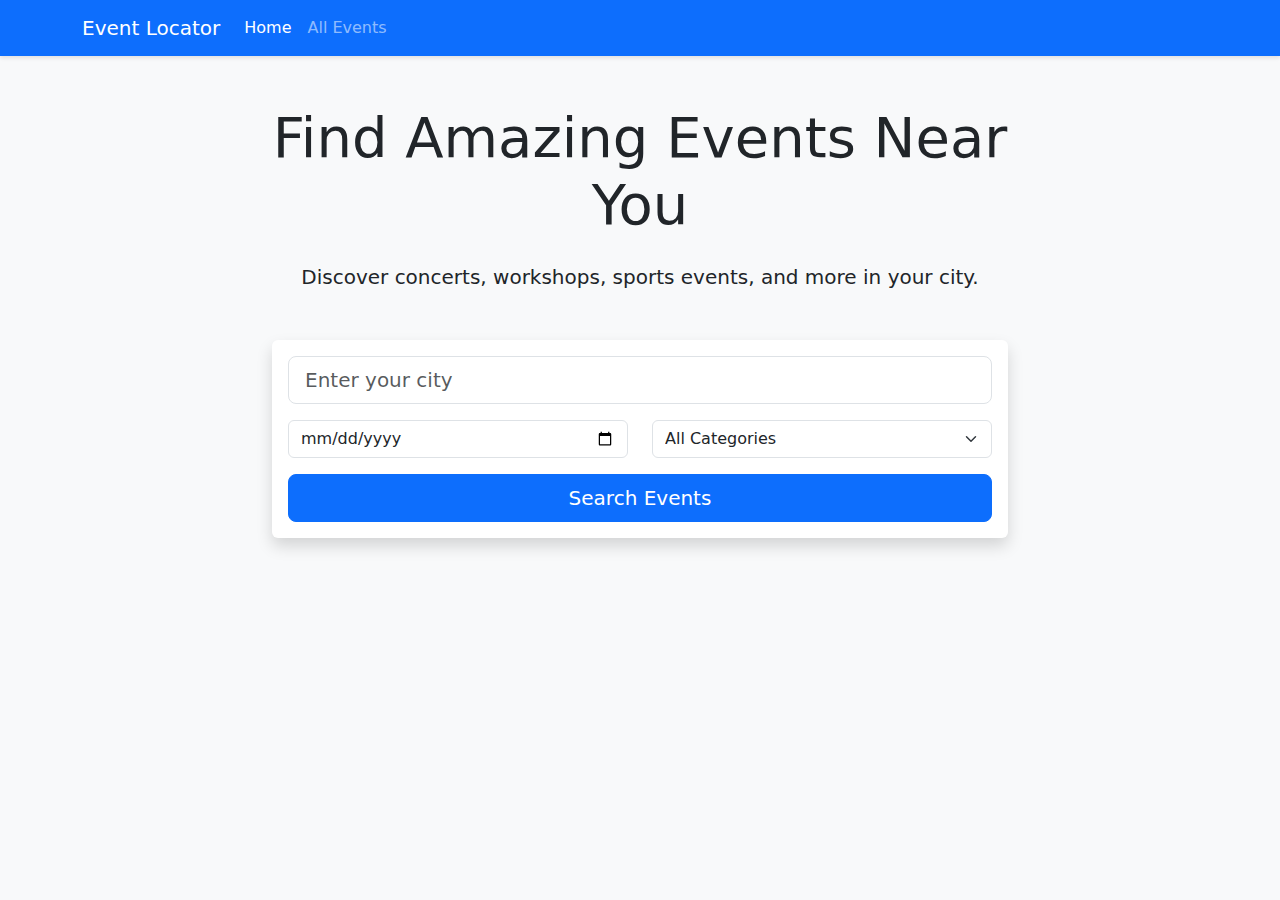
<file: Event-Locator/index.html>
<!DOCTYPE html>
<html lang="en">
<head>
    <meta charset="UTF-8">
    <meta name="viewport" content="width=device-width, initial-scale=1.0">
    <title>Event Locator - Find Events Near You</title>
    <link href="https://cdn.jsdelivr.net/npm/bootstrap@5.3.2/dist/css/bootstrap.min.css" rel="stylesheet">
    <link href="./assets/css/style.css" rel="stylesheet">
</head>
<body>
    <nav class="navbar navbar-expand-lg navbar-dark bg-primary">
        <div class="container">
            <a class="navbar-brand" href="index.html">Event Locator</a>
            <button class="navbar-toggler" type="button" data-bs-toggle="collapse" data-bs-target="#navbarNav">
                <span class="navbar-toggler-icon"></span>
            </button>
            <div class="collapse navbar-collapse" id="navbarNav">
                <ul class="navbar-nav">
                    <li class="nav-item">
                        <a class="nav-link active" href="index.html">Home</a>
                    </li>
                    <li class="nav-item">
                        <a class="nav-link" href="events.html">All Events</a>
                    </li>
                </ul>
            </div>
        </div>
    </nav>

    <main class="container my-5">
        <div class="row justify-content-center">
            <div class="col-md-8 text-center">
                <h1 class="display-4 mb-4">Find Amazing Events Near You</h1>
                <p class="lead mb-5">Discover concerts, workshops, sports events, and more in your city.</p>
            </div>
        </div>

        <div class="row justify-content-center">
            <div class="col-md-8">
                <div class="card shadow">
                    <div class="card-body">
                        <form id="searchForm">
                            <div class="mb-3">
                                <input type="text" class="form-control form-control-lg" id="searchCity" placeholder="Enter your city">
                            </div>
                            <div class="row mb-3">
                                <div class="col-md-6">
                                    <input type="date" class="form-control" id="searchDate">
                                </div>
                                <div class="col-md-6">
                                    <select class="form-select" id="searchCategory">
                                        <option value="">All Categories</option>
                                        <option value="music">Music</option>
                                        <option value="sports">Sports</option>
                                        <option value="arts">Arts & Theater</option>
                                        <option value="food">Food & Drink</option>
                                        <option value="technology">Technology</option>
                                    </select>
                                </div>
                            </div>
                            <button type="submit" class="btn btn-primary btn-lg w-100">Search Events</button>
                        </form>
                    </div>
                </div>
            </div>
        </div>
    </main>

    <script src="https://cdn.jsdelivr.net/npm/bootstrap@5.3.2/dist/js/bootstrap.bundle.min.js"></script>
    <script src="./assets/js/script.js"></script>
</body>
</html>
</file>
<file: Event-Locator/assets/css/style.css>
/* Custom styles */
body {
    background-color: #f8f9fa;
}

.navbar {
    box-shadow: 0 2px 4px rgba(0,0,0,0.1);
}

.card {
    border: none;
    transition: transform 0.2s;
}

.card:hover {
    transform: translateY(-5px);
}

.event-card {
    height: 100%;
    cursor: pointer;
}

.event-card img {
    height: 200px;
    object-fit: cover;
}

.filters {
    background-color: #fff;
    padding: 1rem;
    border-radius: 0.5rem;
    box-shadow: 0 2px 4px rgba(0,0,0,0.1);
    margin-bottom: 2rem;
}

#eventDetails img {
    max-width: 100%;
    border-radius: 0.5rem;
    margin-bottom: 1.5rem;
}

.event-info-item {
    margin-bottom: 1rem;
    padding-bottom: 1rem;
    border-bottom: 1px solid #dee2e6;
}

.event-info-item:last-child {
    border-bottom: none;
}
</file>
